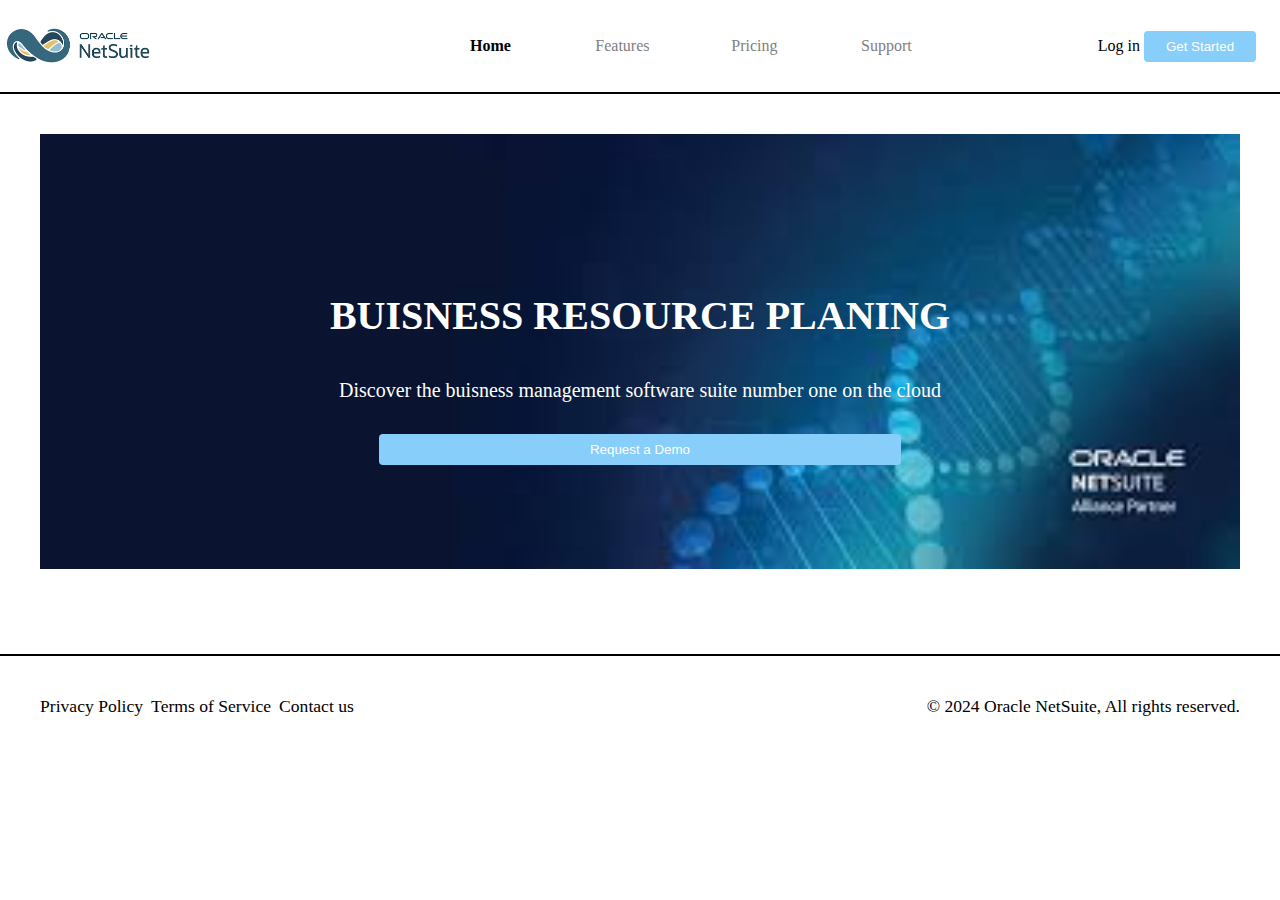
<file: index.html>
<!DOCTYPE html>
<html lang="en">
<head>
    <meta charset="UTF-8">
    <meta name="viewport" content="width=device-width, initial-scale=1.0">
    <link rel="stylesheet" href="/css/style.css">
    <title>ERP Oracle NetSuite</title>
</head>
<body>
    <header id="main-header">
        <div id="logo-wrapper">
            <img id="logo" src="../img/logo_oracle.png" alt="Logo Oracle NetSuite">
        </div>
        <nav id="main-nav">
            <ul>
                <li><a href="../index.html" class="active">Home</a></li>
                <li><a href="../html/features.html">Features</a></li>
                <li><a href="../html/pricing.html">Pricing</a></li>
                <li><a href="../html/support.html">Support</a></li>
            </ul>
        </nav>
        <div id="logs" class="container">
            <a href="#">Log in</a>
            <button class="button" id="login">Get Started</button>
        </div>
    </header>
    <main id="main-content">
        <section id="banner" class="container">
            <h1>Buisness Resource Planing</h1>
            <p>Discover the buisness management software suite number one on the cloud</p>
            <button>Request a Demo</button>
        </section>
    </main>
    <footer id="main-footer" class="container">
        <div id="legal" class="container">
            <a href="#">Privacy Policy</a>
            <a href="#">Terms of Service</a>
            <a href="#">Contact us</a>
        </div>
        <div class="container">
            <p>&copy; 2024 Oracle NetSuite, All rights reserved.</p>
        </div>
    </footer>
</body>

</html>
</file>
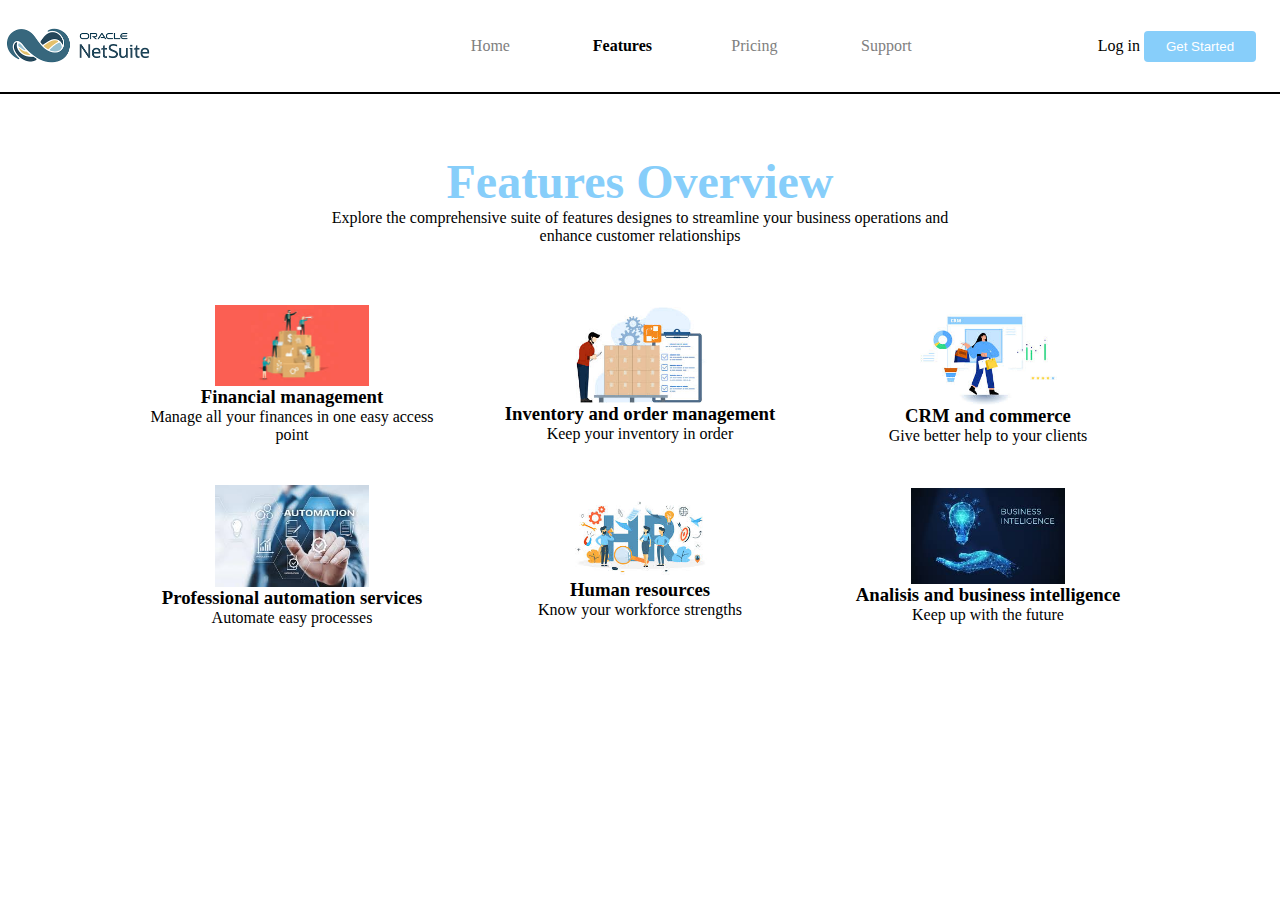
<file: html/features.html>
<!DOCTYPE html>
<html lang="en">
<head>
    <meta charset="UTF-8">
    <meta name="viewport" content="width=device-width, initial-scale=1.0">
    <link rel="stylesheet" href="./../css/style.css">
    <title>ERP Oracle NetSuite</title>
</head>
<body>
    <header id="main-header">
        <div id="logo-wrapper">
            <img id="logo" src="./../img/logo_oracle.png" alt="Logo Oracle NetSuite">
        </div>
        <nav id="main-nav">
            <ul>
                <li><a href="./../index.html">Home</a></li>
                <li><a href="./features.html" class="active">Features</a></li>
                <li><a href="./pricing.html">Pricing</a></li>
                <li><a href="./support.html">Support</a></li>
            </ul>
        </nav>
        <div id="logs" class="container">
            <a href="#">Log in</a>
            <button class="button" id="login">Get Started</button>
        </div>
    </header>
    <main id="main-content">
        <section id="intro" class="container">
            <h2>Features Overview</h2>
            <p>Explore the comprehensive suite of features designes to streamline your business operations and<br>enhance customer relationships</p>
        </section>
        <section id="features" class="container">
            <div id="points" class="card container">
                <img src="./../img/financial management.jpg" alt="Financial management foto">
                <h3>Financial management</h3>
                <p>Manage all your finances in one easy access point</p>
            </div>
            <div id="points" class="card container">
                <img src="./../img/inventory and order.jpg" alt="Inventory and order management foto">
                <h3>Inventory and order management</h3>
                <p>Keep your inventory in order</p>
            </div>
            <div id="points" class="card container">
                <img src="./../img/CRM.jpg" alt="CRM and commerce foto">
                <h3>CRM and commerce</h3>
                <p>Give better help to your clients</p>
            </div>
            <div id="points" class="card container">
                <img src="./../img/automation.jpg" alt="Professional automation services foto">
                <h3>Professional automation services</h3>
                <p>Automate easy processes</p>
            </div>
            <div id="points" class="card container">
                <img src="./../img/HR.jpg" alt="Human resources foto">
                <h3>Human resources</h3>
                <p>Know your workforce strengths</p>
            </div>
            <div id="points" class="card container">
                <img src="./../img/business intelligence.jpg" alt="Analisis and business intelligence foto">
                <h3>Analisis and business intelligence</h3>
                <p>Keep up with the future</p>
            </div>
        </section>
    </main>
</body>
</html>
</file>
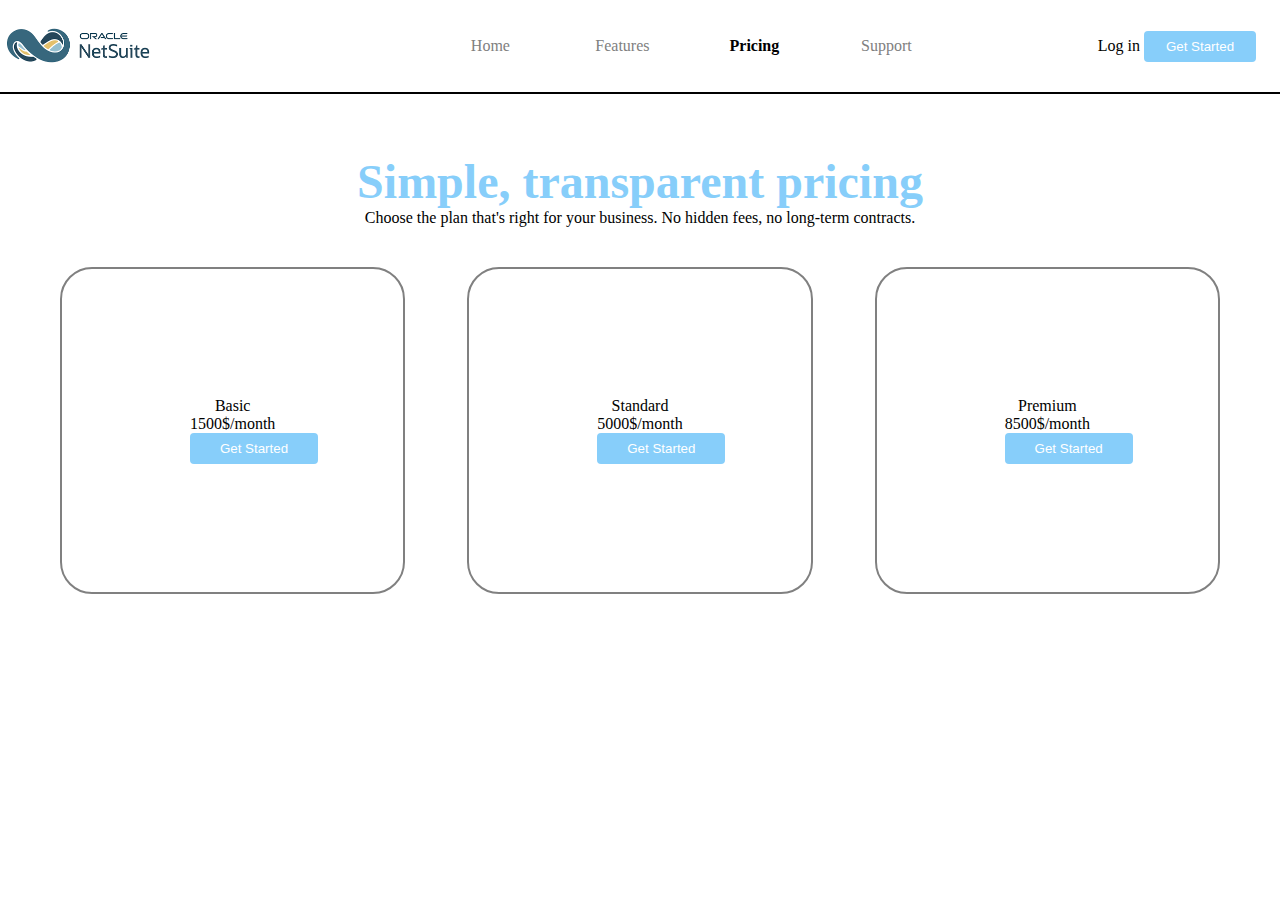
<file: html/pricing.html>
<!DOCTYPE html>
<html lang="en">
<head>
    <meta charset="UTF-8">
    <meta name="viewport" content="width=device-width, initial-scale=1.0">
    <link rel="stylesheet" href="./../css/style.css">
    <title>ERP Oracle NetSuite</title>
</head>
<body>
    <header id="main-header">
        <div id="logo-wrapper">
            <img id="logo" src="./../img/logo_oracle.png" alt="Logo Oracle NetSuite">
        </div>
        <nav id="main-nav">
            <ul>
                <li><a href="./../index.html">Home</a></li>
                <li><a href="./features.html">Features</a></li>
                <li><a href="./pricing.html" class="active">Pricing</a></li>
                <li><a href="./support.html">Support</a></li>
            </ul>
        </nav>
        <div id="logs" class="container">
            <a href="#">Log in</a>
            <button class="button" id="login">Get Started</button>
        </div>
    </header>
    <main id="main-content">
        <section id="intro" class="container">
            <h2>Simple, transparent pricing</h2>
            <p>Choose the plan that's right for your business. No hidden fees, no long-term contracts.</p>
        </section>
        <section id="pricing" class="container">
            <div class="prices" id="basic">
                <p>Basic</p>
                <p>1500$/month</p>
                <button id="button" class="pricing">Get Started</button>
            </div>
            <div id="standard">
                <p>Standard</p>
                <p>5000$/month</p>
                <button id="button" class="pricing">Get Started</button>
            </div>
            <div id="premium">
                <p>Premium</p>
                <p>8500$/month</p>
                <button id="button" class="pricing">Get Started</button>
            </div>
        </section>
    </main>
</body>
</html>
</file>
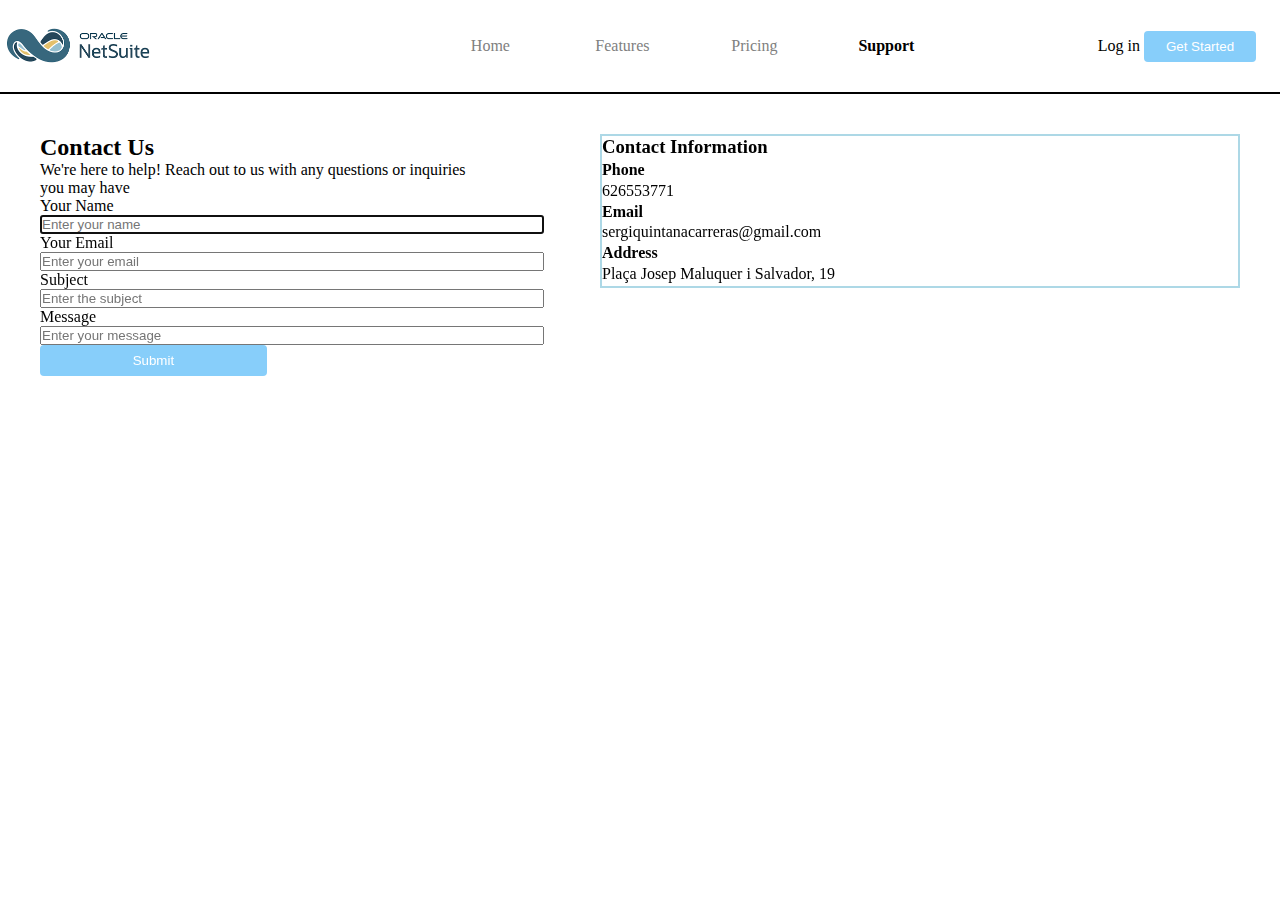
<file: html/support.html>
<!DOCTYPE html>
<html lang="en">
<head>
    <meta charset="UTF-8">
    <meta name="viewport" content="width=device-width, initial-scale=1.0">
    <link rel="stylesheet" href="./../css/style.css">
    <title>ERP Oracle NetSuite</title>
</head>
<body>
    <header id="main-header">
        <div id="logo-wrapper">
            <img id="logo" src="./../img/logo_oracle.png" alt="Logo Oracle NetSuite">
        </div>
        <nav id="main-nav">
            <ul>
                <li><a href="./../index.html">Home</a></li>
                <li><a href="./features.html">Features</a></li>
                <li><a href="./pricing.html">Pricing</a></li>
                <li><a href="./support.html" class="active">Support</a></li>
            </ul>
        </nav>
        <div id="logs" class="container">
            <a href="#">Log in</a>
            <button class="button" id="login">Get Started</button>
        </div>
    </header>
    <main id="main-content">
        <section id="support">
            <div id="form">
                <h2>Contact Us</h2>    
                <p>We're here to help! Reach out to us with any questions or inquiries <br>you may have</p>
                <label for="name">Your Name</label> 
                <input type="text" name="name" placeholder="Enter your name" autofocus size="50" maxlength="100">
                <label for="email">Your Email</label>
                <input type="email" name="email" placeholder="Enter your email" autofocus size="50" maxlength="100">
                <label for="subject">Subject</label>
                <input type="text" name="subject" placeholder="Enter the subject" autofocus size="50" maxlength="100">
                <label for="message">Message</label>
                <input type="text" name="message" placeholder="Enter your message" autofocus size="50" maxlength="1000">
                <button id="button">Submit</button>
            </div>
            <div id="contact">
                <h3>Contact Information</h3>
                <h4>Phone</h4>
                <p>626553771</p>
                <h4>Email</h4>
                <p>sergiquintanacarreras@gmail.com</p>
                <h4>Address</h4>
                <p>Plaça Josep Maluquer i Salvador, 19</p>
            </div> 
            <div id="map">
                <iframe 
                    src="https://www.google.com/maps/place/Escuela+Educem+Business/@41.6102932,2.2888164,16.97z/data=!4m6!3m5!1s0x12a4c7c5876a6455:0x464389507d056ea4!8m2!3d41.60895!4d2.28928!16s%2Fg%2F1q5bllpp3?entry=ttu&g_ep=EgoyMDI1MTExMC4wIKXMDSoASAFQAw%3D%3D" frameborder="0"
                    width=100%
                    height="auto"
                    style="border:0;">
                </iframe>
            </div> 
        </section>
    </main>
</body>
</html>
</file>
<file: css/style.css>
*{
  margin: 0;
  padding: 0;
  box-sizing: border-box;
}

.container{
  display: flex;
  flex-direction: column;
  justify-content: center;
  align-items: center;
  padding: 1.25rem;
  text-align: center;
  a{
    text-decoration: none;
    color: black;
  }
}

button{
  padding:0.5rem;
  width: 45%;
  border-radius: 4px;
  border: none;
  transition: all 0.7s;
  cursor: pointer;
  color:  white;
  background-color: lightskyblue;
  &:hover{
    color:  gray;
    background-color: lightblue;
  }
}
button#login{
  width: 7rem;
}

.pricing{
  width: 150%;
}

#main-header{
  display: flex;
  justify-content: space-between;
  align-items: center;
  padding: 0.25em;
  #logs{
    display: flex;
    flex-direction: row;
    a{
      padding: 0.25em;
    }
  }
  #logo-wrapper{
    display: flex;
    align-items: center;
  }
  #logo{
    width: 50%;
  }
  #main-nav{
    display: flex;
    flex-direction: row;
    justify-content: flex-start;
    ul{
      list-style: none;
      display: flex;
      gap: 1.25em;
    }
    a{
      display: flex;
      text-decoration: none;
      color: grey;
      font-weight: 500;
      flex-direction: row;
      width: 7rem;
      height: 4rem;
      justify-content: center;
      align-items: center;
      &:hover{
        transition: all 0.7s;
        cursor: pointer;
        transform: scale(1.01);
        color: black;
        background-color: grey;
      }
    }
    a.active{
      font-weight: bold;
      color: black;
    }
  }
}

#main-content{
  width: 100%;
  border-top: 2px solid black;
  padding: 2.5em;
  .card-container{
    width: 100%;
    padding: 0;
    flex-direction: row;
    flex-wrap: wrap;
    align-content: flex-start;
    .card{
      gap: 0.5rem;
      transition: all 0.7s;
      cursor: pointer;
      justify-content: flex-start;
      min-height: 480px;
      &:hover{
        border-radius: 4px;
        border: 1px solid black;
        transform: scale(1.1);
      }
      h3,p,img{width: 100%;}
    }
  }
  #banner{
    width: 100%;
    height: 30rem;
    background-image: url('./../img/banner_oracle.jpg');
    background-repeat: no-repeat;
    background-size:contain;
    gap: 1.5rem;
    font-size: 1.25em;
    
    h1{
      text-transform: uppercase;
    }
    h1,p{
      color: white;
      border-radius: 4px;
      padding: 0.5rem;
    }
  }
  #intro{
    width: 100%;
    h2{
      color: lightskyblue;
      font-size: 3rem;
    }
    .card{
      width: 30%;
    }
  }
  #features{
    display: flex;
    flex-direction: row;
    flex-wrap: wrap;
    justify-content: center;
    #points{
      width: 30%;
      text-align: center;
      img{
        width: 50%;
      }
    }
  }
  #pricing{
    display: flex;
    flex-direction: row;
    justify-content: space-between;
    div{
      border: 2px solid gray;
      padding: 8rem;
      border-radius: 2rem;
    }
  }
  #support{
    display: grid;
    grid-template-columns: 1fr 1fr;
    grid-template-rows: 1fr 1fr;
    grid-template-areas: 
      "form contacts"
      "form map";
    #form{
      display: flex;
      flex-direction: column;
      width: 90%;
      grid-area: form;
    }
    #contact{
      display: grid;
      border: 2px solid lightblue;
      grid-area: contacts;
    }  
    #map{
      grid-area: map;
      width: 40rem;
    }
  }
}

#main-footer{
  border-top: 2px solid black;
  width: 100%;
  flex-direction: row;
  justify-content: space-between;
  background-color: white;
  position: relative;
  bottom: 0;
  div{
    font-size: 1.1rem;
  }
  #social-networks, #legal{
    flex-direction: row;
    gap: 0.5rem;
    a{
      text-decoration: none;
      color: black
    }
    #legal{
      display: flex;
      flex-direction: row;
      
    }
  }
}
</file>
